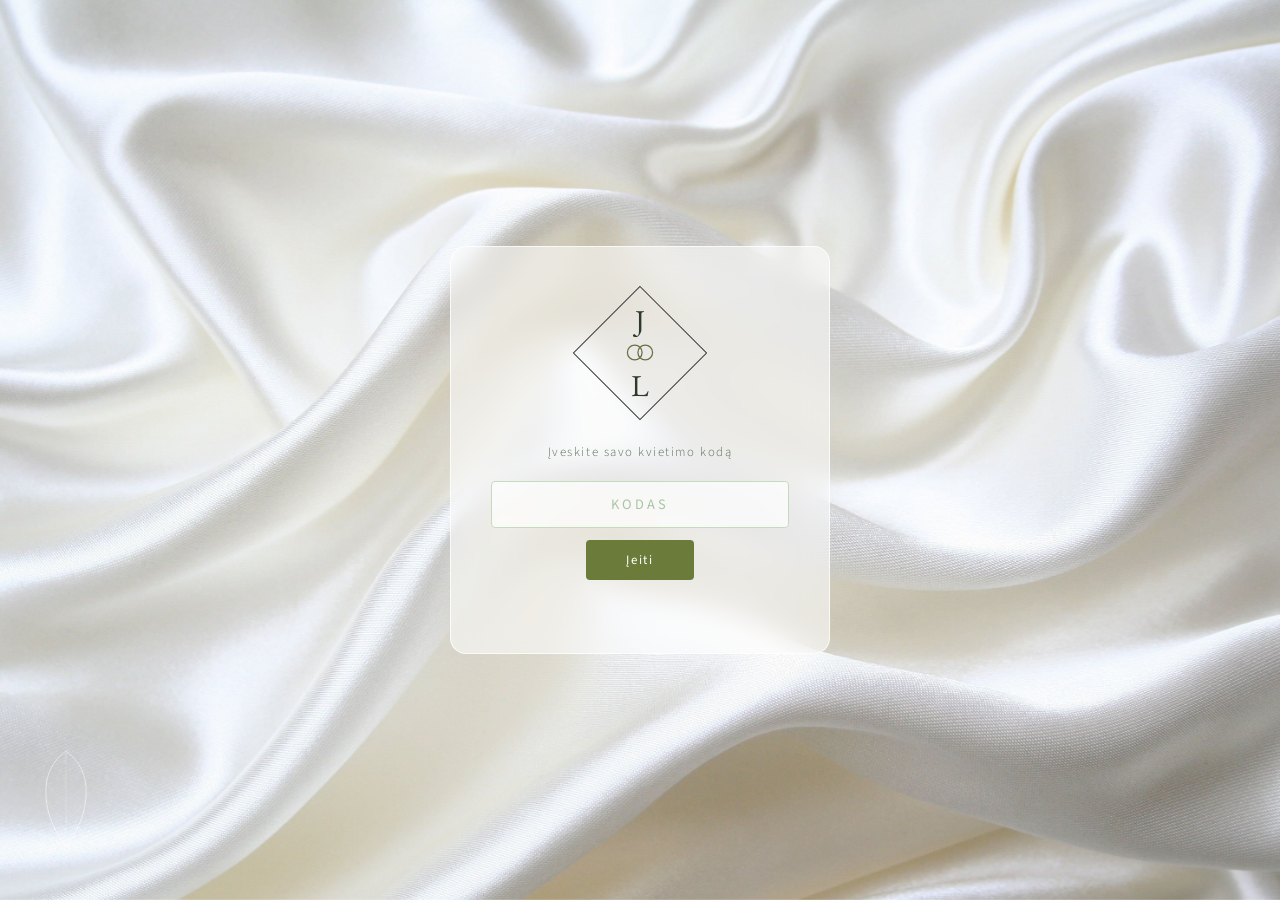
<file: index.html>
<!DOCTYPE html>
<html lang="lt">
<head>
  <meta charset="UTF-8" />
  <meta name="viewport" content="width=device-width, initial-scale=1.0" />
  <title>Joana ir Laurynas · Vestuvių kvietimas</title>
  <link rel="preconnect" href="https://fonts.googleapis.com" />
  <link rel="preconnect" href="https://fonts.gstatic.com" crossorigin />
  <link href="https://fonts.googleapis.com/css2?family=Dancing+Script:wght@500;600;700&family=EB+Garamond:ital,wght@0,400;1,400&family=Source+Sans+3:ital,wght@0,300;0,400;0,500;1,300&display=swap" rel="stylesheet" />
  <link rel="stylesheet" href="style.css" />
  <!-- Guard: redirect to gate if no valid code -->
  <script>
    (function() {
      if (!sessionStorage.getItem('weddingCode')) {
        window.location.replace('gate.html');
      }
    })();
  </script>
</head>
<body>

  <!-- ── HERO: arch background, content starts at very top ── -->
  <section class="hero">
    <div class="hero-bg-arch">
      <img
        src="hero-bg.jpg"
        alt=""
        class="hero-arch-img"
      />
    </div>

    <div class="hero-content-layer">

      <!-- Names span full width -->
      <div class="hero-names-stack">
        <span class="hero-name-first">Joana</span>
        <span class="hero-name-ir">IR</span>
        <span class="hero-name-second">Laurynas</span>
      </div>

      <div class="couple-photo-wrap">
        <img
          src="couple-photo.jpg"
          alt="Joana ir Laurynas"
          class="couple-photo"
        />
      </div>
    </div>
  </section>

  <!-- ── BANNER: MES TUOKIAMĖS ── -->
  <div class="banner">
    <h2 class="banner-text">Mes tuokiamės!</h2>
  </div>

  <!-- ── COUNTDOWN ── -->
  <section class="countdown-section">
    <div class="countdown-layout">
      <div class="date-pill-wrap">
        <div class="date-pill">2027 · Vasario 12 d.</div>
      </div>
      <div class="countdown-centre">
        <div class="cd-vline"></div>
        <div class="cd-icon">
          <svg viewBox="0 0 32 32" fill="none">
            <rect x="3" y="6" width="26" height="22" rx="2" stroke="#7a8c42" stroke-width="1.5" fill="none"/>
            <path d="M3 12H29" stroke="#7a8c42" stroke-width="1.5"/>
            <path d="M10 3V9M22 3V9" stroke="#7a8c42" stroke-width="1.5" stroke-linecap="round"/>
            <rect x="8" y="16" width="4" height="4" rx="0.5" fill="#7a8c42" opacity="0.5"/>
            <rect x="14" y="16" width="4" height="4" rx="0.5" fill="#7a8c42" opacity="0.5"/>
            <rect x="20" y="16" width="4" height="4" rx="0.5" fill="#7a8c42" opacity="0.5"/>
          </svg>
        </div>
        <div class="cd-vline"></div>
      </div>
      <div class="cd-boxes">
        <div class="cd-box"><span class="cd-num" id="cd-days">00</span><span class="cd-label">Dienos</span></div>
        <div class="cd-box"><span class="cd-num" id="cd-hours">00</span><span class="cd-label">Valandos</span></div>
        <div class="cd-box"><span class="cd-num" id="cd-mins">00</span><span class="cd-label">Minutės</span></div>
      </div>
    </div>
  </section>

  <!-- ── BANNER: PAGRINDINĖ INFORMACIJA ── -->
  <div class="banner">
    <h2 class="banner-text">Pagrindinė informacija</h2>
  </div>

  <!-- ── TIMELINE ── -->
  <section class="schedule-section">
    <div class="timeline">
      <div class="tl-event">
        <div class="tl-left">
          <span class="tl-time">14:00H</span>
          <span class="tl-desc">Santuokos ceremonija</span>
		  <p class="tl-address">( Kviečiami visi )</p>
        </div>
        <div class="tl-centre">
          <div class="tl-line"></div>
          <div class="tl-icon">
            <!-- Wedding rings icon -->
            <svg viewBox="0 0 40 40" fill="none" xmlns="http://www.w3.org/2000/svg">
              <circle cx="15" cy="22" r="8" stroke="#7a8c42" stroke-width="1.5" fill="none"/>
              <circle cx="25" cy="22" r="8" stroke="#7a8c42" stroke-width="1.5" fill="none"/>
              <path d="M20 16 C21.5 14 23 13 25 13" stroke="#7a8c42" stroke-width="1.2" stroke-linecap="round" fill="none" opacity="0.6"/>
            </svg>
          </div>
          <div class="tl-line"></div>
        </div>
        <div class="tl-right">
          <h3 class="tl-venue">Kretingos Muziejus</h3>
          <p class="tl-address">Vilniaus g. 20, Kretinga, 97102 Kretingos r. sav.</p>
          <a href="https://www.google.com/maps/dir/?api=1&amp;destination=Kretingos%20muziejus%2C%20Vilniaus%20g.%2020%2C%20Kretinga" target="_blank" rel="noopener" class="tl-map-btn">Rodyti maršrutą</a>
        </div>
      </div>

      <div class="tl-spacer"></div>

      <div class="tl-event">
        <div class="tl-left">
          <span class="tl-time">18:00H</span>
          <span class="tl-desc">Šventinio vakaro pradžia</span>
		  <p class="tl-address">( Kviečiami visi )</p>
        </div>
        <div class="tl-centre">
          <div class="tl-line"></div>
          <div class="tl-icon">
            <svg viewBox="0 0 40 40" fill="none">
              <path d="M12 6L8 20C8 24 11 27 14 27L14 34H10" stroke="#7a8c42" stroke-width="1.5" stroke-linecap="round" fill="none"/>
              <path d="M28 6L32 20C32 24 29 27 26 27L26 34H30" stroke="#7a8c42" stroke-width="1.5" stroke-linecap="round" fill="none"/>
              <path d="M14 34H26" stroke="#7a8c42" stroke-width="1.5" stroke-linecap="round"/>
              <path d="M8 14H32" stroke="#7a8c42" stroke-width="1" opacity="0.5"/>
            </svg>
          </div>
          <div class="tl-line"></div>
        </div>
        <div class="tl-right">
          <h3 class="tl-venue">Vyšnių Dvaras</h3>
          <p class="tl-address">Pušyno g. 14, Kalniškiai, 97342 Klaipėdos r. sav.</p>
          <a href="https://www.google.com/maps/dir/?api=1&amp;destination=Cherry%20Manor%2C%20Pu%C5%A1yno%20g.%2014%2C%20Kalni%C5%A1kiai%2C%20Klaip%C4%97dos%20r." target="_blank" rel="noopener" class="tl-map-btn">Rodyti maršrutą</a>
        </div>
      </div>
    </div>
  </section>

  <!-- ── BANNER: PAPILDOMA INFORMACIJA ── -->
  <div class="banner">
    <h2 class="banner-text">Papildoma informacija</h2>
  </div>

  <section class="notes-section">
    <ul class="notes-list">
      <li>Be vaišių ir gėrimų, mes taip pat pasirūpinsime ir Jūsų nakvyne.</li>
      <li>Po santuokos ceremonijos lauks laisvas laikas pasivaikščioti po rūmus ir žiemos sodą.</li>
      <li>Geriausia dovana – telpanti į vokelį. Gėlėmis jau pasirūpinta — jūsų laikas ir šypsena vertingesni už puokštę.</li>
      <li>Aprangos kodas — elegantiškas. Džiaugsimės matydami jus šventiškai pasipuošusius!</li>
      <li>Šventė skirta tik suaugusiems — dėkojame už supratimą.</li>
      <li>Prašome apie dalyvavimą pranešti iki gruodžio 1 d.</li>
    </ul>
  </section>

  <!-- ── VENUE PHOTOS ── -->
  <section class="venue-photos">
    <div class="venue-photo-card">
      <img
        src="winter-garden.jpg"
        alt="Winter Garden - Kretinga"
      />
      <p class="venue-photo-label">Kretingos Muziejus · Kretinga</p>
    </div>
    <div class="venue-photo-card">
      <img src="https://www.sventes.lt/uploads/objektas4232/vysniu-dvaras-jusu-22809.jpg" alt="Cherry Manor" />
      <p class="venue-photo-label">Vyšnių Dvaras · Klaipėdos r.</p>
    </div>
  </section>
  
  <!-- ── PERSONALIZED GREETING / OUR STORY ── -->
  <div class="story-layout">
    <!-- Photo strip ABOVE the story — filled from pirmas/ by script.js -->
    <div class="story-strip" id="storyStripTop" role="region" aria-label="Nuotraukų juosta"></div>

  <section class="invite-greeting" id="inviteGreeting">
    <div class="greeting-ornament">
      <svg viewBox="0 0 220 28" fill="none" xmlns="http://www.w3.org/2000/svg">
        <line x1="6" y1="14" x2="85" y2="14" stroke="#7a8c42" stroke-width="0.7" opacity="0.5"/>
        <path d="M110 26 L110 3" stroke="#4f5c2a" stroke-width="0.8" opacity="0.65"/>
        <ellipse cx="104" cy="20" rx="3" ry="6.5" fill="#7a8c42" opacity="0.55" transform="rotate(-25 104 20)"/>
        <ellipse cx="102" cy="13" rx="2.5" ry="5.5" fill="#7a8c42" opacity="0.5" transform="rotate(-20 102 13)"/>
        <ellipse cx="104" cy="7" rx="2" ry="4" fill="#7a8c42" opacity="0.45" transform="rotate(-12 104 7)"/>
        <ellipse cx="116" cy="20" rx="3" ry="6.5" fill="#7a8c42" opacity="0.55" transform="rotate(25 116 20)"/>
        <ellipse cx="118" cy="13" rx="2.5" ry="5.5" fill="#7a8c42" opacity="0.5" transform="rotate(20 118 13)"/>
        <ellipse cx="116" cy="7" rx="2" ry="4" fill="#7a8c42" opacity="0.45" transform="rotate(12 116 7)"/>
        <line x1="135" y1="14" x2="214" y2="14" stroke="#7a8c42" stroke-width="0.7" opacity="0.5"/>
      </svg>
    </div>
    <p class="greeting-eyebrow" id="greetingEyebrow">Mykolaičių priešistorė</p>
    <h2 class="greeting-name" id="greetingName"></h2>
    <p class="greeting-text">2019-ųjų žiemos vakarą, kai už lango tyliai snaudė šaltis, o pasaulį gaubė ilgos naktys, du jaunuoliai, nė nenutuokdami vienas apie kitą, naršė interneto platybėse.</br></br>

Joana –viso labo jauna pirmakursė studentė, išvykusi į Kauną mokslo ragauti. Popieriuje – vilnietė, o dūšia tikros kaimo dukros, nešiojanti paprastumą, nuoširdumą ir ilgesį tam, kas tikra.</br></br> Laurynas – svetur mokslus baigęs jaunuolis, sugrįžęs į gimtinę po metų Jungtinėje Karalystėje, vedamas vilties sutikti savo gyvenimo žmogų ir pradėti kelią karjeros platybėse.</br></br>

Sakoma, jog likimas žmogų suranda tada, kai šis jo mažiausiai tikisi. Taip nutiko ir jiems. Vieną akimirką abiejų telefonų ekranuose sužibo tas pats žodis – „Match!“ Ir nuo tos akimirkos jųdviejų gyvenimo gijos susipynė į vieną.
Po kelių savaičių ilgų susirašinėjimų atėjo pirmasis sausio vakaras, kai buvo išgertas pirmasis kavos puodelis. Nuo jo prasidėjo draugystė, iš draugystės užgimė ryšys, o iš ryšio – meilė. Bėgo dienos, savaitės, mėnesiai ir metai, o jųdviejų bendras kelias vis tvirtėjo.
Pirmieji bendri nuotykiai prasidėjo Kaune. Karantinas tapo pretekstu apsigyventi po vienu stogu, o jam pasibaigus jau buvo sunku įsivaizduoti gyvenimą atskirai. Meilė augo kasdienybėje – mažose akimirkose, bendruose juokuose ir tyliuose vakaruose. Kai širdyse meilės pasidarė tiek daug, jog jos nebesinorėjo laikyti vien sau, abu tarė: "Kodėl gi ja nepasidalinus?". Taip į jų gyvenimą atbėgo skardžiabalsis nenuorama Zuko. Su juo atkeliavo nauji rūpesčiai, džiaugsmai ir pamokos, padėjusios dar geriau pažinti vienam kitą, išmokti kantrybės ir drauge kurti namus. Neilgai trukus jų kelias nusidriekė į Vilnių, o vėliau – ir į Vokietiją. Per visus šiuos metus likimas ne kartą siuntė išbandymų, tačiau nė vienas jų nepalaužė. Priešingai – kiekvienas žingsnis tik dar labiau sustiprino įsitikinimą, kad tikroji laimė yra eiti gyvenimo keliu kartu, tad abu nusprendė, jog nebėr ko laukti ir laikas kelti veselę.</br></br>

Taigi, mielas Skaitytojau, jeigu šios istorijos pabaiga pasiekė Tavo akis, vadinasi, ne veltui mūsų gyvenimo keliai susikirto. Iš visos širdies esi kviečiamas tapti šios ypatingos dienos dalimi, drauge džiaugtis ir kurti gražius prisiminimus.

Lauksime Tavęs, o dabar belieka spustelėti – „Dalyvausiu" ! </p>
  </section>

    <!-- Photo strip BELOW the story — filled from antras/ by script.js -->
    <div class="story-strip" id="storyStripBottom" role="region" aria-label="Nuotraukų juosta"></div>
  </div>

  <!-- ── BANNER: RSVP ── -->
  <div class="banner banner--rsvp">
    <h2 class="banner-text">RSVP</h2>
    <div class="banner-icon">
      <svg viewBox="0 0 48 36" fill="none">
        <rect x="1" y="1" width="46" height="34" rx="3" stroke="white" stroke-width="1.5" fill="none"/>
        <path d="M1 3L24 21L47 3" stroke="white" stroke-width="1.5" fill="none"/>
      </svg>
    </div>
    <p class="banner-sub">Informavimas apie dalyvavimą mūsų šventėje</p>
  </div>

  <!-- ── RSVP ── -->
  <section class="rsvp-section">
    <div class="rsvp-layout">
      <div id="rsvpFormWrap" class="rsvp-card">
        <div class="rsvp-field">
          <label>Ar Dalyvausite? <span class="req">*</span></label>
          <div class="radio-group">
            <label class="radio-label">
              <input type="radio" name="attend" value="yes" checked onchange="setAttend('yes')" />
              Dalyvausime
            </label>
            <label class="radio-label">
              <input type="radio" name="attend" value="no" onchange="setAttend('no')" />
              Nedalyvausime
            </label>
          </div>
        </div>
        <div class="rsvp-field">
          <label>Svečių vardai <span class="req">*</span></label>
          <input id="fName" type="text" />
        </div>
        <div class="rsvp-field">
          <label>Jei norite, palikite mums žinutę</label>
          <textarea id="fMessage" placeholder="Lalalalalala....." rows="4"></textarea>
        </div>
        <button class="send-btn" id="submitBtn" onclick="submitRSVP()">
          <svg viewBox="0 0 20 20" fill="none" width="16" height="16">
            <path d="M10 2C7.2 2 5 4.2 5 7V12H3V13H17V12H15V7C15 4.2 12.8 2 10 2Z" stroke="currentColor" stroke-width="1.2" fill="none"/>
            <path d="M8 13C8 14.1 8.9 15 10 15C11.1 15 12 14.1 12 13" stroke="currentColor" stroke-width="1.2" fill="none"/>
          </svg>
          Siųsti
        </button>
        <p id="formMsg" class="form-msg"></p>
      </div>

      <div class="rsvp-quote-wrap">
        <div class="rsvp-quote-block">
          <blockquote class="rsvp-quote">
            Svarbiausia tokia meilė, kuri žino, kad skrisim, visada surasim kelią, nors be sparnų, o visa kita tik detalės ...
          </blockquote>
          <cite class="rsvp-cite">— pagal "69 Danguje"</cite>
        </div>
      </div>
    </div>


    <div id="rsvpDone" class="rsvp-done" style="display:none;">
      <div class="done-check" aria-hidden="true">
        <svg viewBox="0 0 60 60" fill="none" xmlns="http://www.w3.org/2000/svg">
          <circle class="check-circle" cx="30" cy="30" r="26" fill="none" stroke="#7a8c42" stroke-width="2"/>
          <path class="check-path" d="M18 31 L26 39 L42 22" fill="none" stroke="#7a8c42" stroke-width="2.5" stroke-linecap="round" stroke-linejoin="round"/>
        </svg>
      </div>
      <p class="done-text">Ačiū! Jūsų atsakymas gautas.</p>
      <p class="done-sub">Labai jūsų lauksime!</p>
    </div>
  </section>

  <footer class="site-footer">
    <p class="footer-text">Labai jūsų lauksime!</p>
  </footer>

  <!-- ── LIGHTBOX ── -->
  <div class="lightbox" id="lightbox" onclick="closeLightbox()">
    <button type="button" class="lightbox-close" aria-label="Uždaryti">&times;</button>
    <img id="lightboxImg" src="" alt="" />
  </div>

  <script src="script.js"></script>
</body>
</html>
</file>
<file: style.css>
/* ═══════════════════════════════════════════════════
   CUSTOM FONT — Healing Fairy Signature
═══════════════════════════════════════════════════ */
@font-face {
  font-family: 'HealingFairy';
  src: url('HealingFairy.otf') format('opentype');
  font-weight: normal;
  font-style: normal;
  font-display: swap;
}

/* ═══════════════════════════════════════════════════
   TOKENS
═══════════════════════════════════════════════════ */
:root {
  --white:        #ffffff;
  --bg:           #f8f7f2;
  --text:         #2a2a1a;
  --text-light:   #6b6b3a;
  --banner:       #6b7c3a;
  --banner-dark:  #4f5c2a;
  --icon-green:   #7a8c42;
  --cd-box-bg:    #e8ecce;
  --map-btn:      #7a8c42;
  --form-bg:      #f0f2e0;
  --border:       #c8cc96;
  --ff-hand:      'Dancing Script', cursive;
  --ff-serif:     'EB Garamond', Georgia, serif;
  --ff-body:      'Source Sans 3', sans-serif;
  --ease:         cubic-bezier(0.25, 0.46, 0.45, 0.94);
}

/* ═══════════════════════════════════════════════════
   RESET
═══════════════════════════════════════════════════ */
*, *::before, *::after { box-sizing: border-box; margin: 0; padding: 0; }
html { scroll-behavior: smooth; }
body {
  background-color: var(--bg);
  background-image:
    radial-gradient(ellipse at 15% 40%, rgba(160,175,80,0.18) 0%, transparent 55%),
    radial-gradient(ellipse at 85% 15%, rgba(140,155,60,0.14) 0%, transparent 52%),
    radial-gradient(ellipse at 55% 85%, rgba(175,185,90,0.12) 0%, transparent 50%),
    radial-gradient(ellipse at 90% 70%, rgba(150,160,70,0.10) 0%, transparent 45%);
  background-attachment: fixed;
  color: var(--text);
  font-family: var(--ff-body);
  font-weight: 300;
  font-size: 19px;
  overflow-x: hidden;
}
img { display: block; max-width: 100%; }
a { text-decoration: none; color: inherit; }

/* ═══════════════════════════════════════════════════
   SCREEN SYSTEM
═══════════════════════════════════════════════════ */
.screen { display: none; }
.screen.active { display: block; }
@keyframes fadeIn {
  from { opacity: 0; transform: translateY(20px); }
  to   { opacity: 1; transform: translateY(0); }
}
.fade-in { animation: fadeIn 0.8s var(--ease) forwards; }

/* ═══════════════════════════════════════════════════
   WATERCOLOUR BLOBS
═══════════════════════════════════════════════════ */
.wc-blob { position: absolute; border-radius: 50%; filter: blur(40px); pointer-events: none; }
.wc-blob--green-l {
  width: 420px; height: 380px;
  background: radial-gradient(ellipse, rgba(140,185,120,0.45) 0%, rgba(140,185,120,0.08) 70%, transparent 100%);
  top: -60px; left: -80px;
}
.wc-blob--green-r {
  width: 380px; height: 360px;
  background: radial-gradient(ellipse, rgba(100,160,140,0.4) 0%, rgba(100,160,140,0.08) 70%, transparent 100%);
  top: -40px; right: -60px;
}
.wc-leaf { position: absolute; pointer-events: none; opacity: 0.55; }
.wc-leaf--left  { bottom: 60px; left: 40px; width: 60px; }
.wc-leaf--right { top: 40px; right: 60px; width: 50px; opacity: 0.35; transform: rotate(30deg); }

/* ═══════════════════════════════════════════════════
   HERO
═══════════════════════════════════════════════════ */
.hero {
  position: relative;
  overflow: hidden;
  text-align: center;
  min-height: 620px;
  display: flex;
  flex-direction: column;
  align-items: center;
}
.hero-bg-arch {
  position: absolute; inset: 0; z-index: 0;
}
.hero-arch-img {
  width: 100%; height: 100%;
  object-fit: cover;
  object-position: center center;
  filter: none;
  display: block;
}
.hero-content-layer {
  position: relative; z-index: 2;
  display: flex; flex-direction: column; align-items: center;
  width: 100%; padding: 0 16px 48px;
}

/* Frosted glass card around monogram + names */
.hero-card {
  display: flex;
  flex-direction: column;
  align-items: center;
  background: rgba(255, 255, 255, 0.62);
  backdrop-filter: blur(10px);
  -webkit-backdrop-filter: blur(10px);
  border: 1px solid rgba(255, 255, 255, 0.78);
  border-radius: 20px;
  padding: 24px 48px 28px;
  margin-top: 24px;
}

.hero-monogram { display: flex; flex-direction: column; align-items: center; padding-top: 0; }
.hero-botanical { width: 220px; margin-bottom: -16px; position: relative; z-index: 1; }
.hero-botanical svg { width: 100%; height: auto; }

/* Diamond monogram */
.diamond-frame {
  position: relative; width: 160px; height: 160px;
  display: flex; align-items: center; justify-content: center;
}
.diamond-frame.sm { width: 130px; height: 130px; }
.diamond-svg { position: absolute; inset: 0; width: 100%; height: 100%; }
.diamond-letters { position: relative; z-index: 1; display: flex; flex-direction: column; align-items: center; }
.d-letter { font-family: var(--ff-serif); font-size: 2.2rem; font-weight: 400; color: var(--text); line-height: 1.2; }
.diamond-frame.sm .d-letter { font-size: 1.7rem; }

/* Gate monogram */
.monogram-wrap { display: flex; flex-direction: column; align-items: center; }
.botanical-art { width: 260px; margin-bottom: -20px; position: relative; z-index: 1; }
.botanical-art svg { width: 100%; height: auto; }

/* Dramatic stacked name layout */
.hero-names-stack {
  display: flex;
  flex-direction: column;
  align-items: flex-start;
  line-height: 0.85;
  margin-top: 0;
  gap: 0;
  width: 100%;
  padding: 80px 8% 0;
}
.hero-name-first {
  font-family: 'HealingFairy', cursive;
  font-size: clamp(5rem, 15vw, 11rem);
  color: #111;
  line-height: 0.8;
  align-self: flex-start;
  margin-bottom: -0.1em;
}
.hero-name-ir {
  font-family: var(--ff-serif);
  font-style: normal;
  font-size: clamp(1.1rem, 2.5vw, 1.8rem);
  color: #111;
  letter-spacing: 0.4em;
  text-transform: uppercase;
  font-weight: 400;
  line-height: 1.2;
  align-self: center;
  margin: 0.15em 0 0.15em -8%;   /* centre but nudged left */
}
.hero-name-second {
  font-family: 'HealingFairy', cursive;
  font-size: clamp(5.5rem, 17vw, 13rem);
  color: #111;
  line-height: 0.8;
  align-self: flex-end;
  margin-top: -0.25em;            /* raised more */
  margin-bottom: 0.1em;
}

/* Couple photo */
.couple-photo-wrap {
  display: flex; justify-content: center;
  padding: 72px 16px 0;
  position: relative; z-index: 2;
}
.couple-photo {
  width: min(460px, 72vw);
  aspect-ratio: 3/4;
  object-fit: cover;
  object-position: center top;
  border-radius: 230px 230px 12px 12px;
  box-shadow: 0 12px 48px rgba(0,0,0,0.18);
}

/* ═══════════════════════════════════════════════════
   PERSONALIZED GREETING / OUR STORY
═══════════════════════════════════════════════════ */
.story-layout {
  display: flex;
  flex-direction: column;
  align-items: center;
  padding: 32px 0 8px;
}

/* Horizontal photo strips (above & below the story box) */
.story-strip {
  width: 100%;
  display: flex;
  gap: 16px;
  overflow-x: auto;
  padding: 8px 24px 14px;
  scroll-snap-type: x proximity;
  scroll-padding-inline: 24px;
  overscroll-behavior-x: contain;
  -webkit-overflow-scrolling: touch;
  scrollbar-width: thin;
  scrollbar-color: var(--border) transparent;
}
.story-strip::-webkit-scrollbar { height: 6px; }
.story-strip::-webkit-scrollbar-track { background: transparent; }
.story-strip::-webkit-scrollbar-thumb { background: var(--border); border-radius: 3px; }
/* Centres the row when all photos fit on screen, stays scrollable when they don't */
.story-card:first-child { margin-left: auto; }
.story-card:last-child  { margin-right: auto; }

.story-card {
  flex: 0 0 auto;
  width: clamp(190px, 30vw, 325px);
  aspect-ratio: 4 / 3;
  padding: 0;
  border: 4px solid rgba(255, 255, 255, 0.85);
  border-radius: 14px;
  overflow: hidden;
  background: none;
  cursor: pointer;
  scroll-snap-align: start;
  box-shadow: 0 6px 20px rgba(60, 90, 50, 0.18);
  transition: transform 0.35s var(--ease), box-shadow 0.35s var(--ease);
}
@media (hover: hover) {
  .story-card:hover {
    transform: translateY(-4px);
    box-shadow: 0 12px 28px rgba(60, 90, 50, 0.28);
  }
}
.story-card img {
  width: 100%;
  height: 100%;
  object-fit: cover;
  display: block;
}

.invite-greeting {
  width: 66%;
  text-align: center;
  padding: 56px 48px;
  margin: 40px 0;
  background: rgba(255, 255, 255, 0.5);
  border: 1px solid rgba(255, 255, 255, 0.78);
  border-radius: 18px;
  backdrop-filter: blur(8px);
  -webkit-backdrop-filter: blur(8px);
  box-shadow: 0 4px 28px rgba(90, 130, 80, 0.08);
}
.greeting-ornament {
  display: flex;
  justify-content: center;
  margin-bottom: 24px;
}
.greeting-ornament svg {
  width: 220px;
  height: auto;
  max-width: 90%;
}
.greeting-eyebrow {
  font-family: var(--ff-serif);
  font-size: 0.95rem;
  letter-spacing: 0.34em;
  text-transform: uppercase;
  color: var(--text-light);
  margin-bottom: 36px;
}
.greeting-name {
  font-family: 'HealingFairy', cursive;
  font-size: clamp(2.8rem, 6.5vw, 4.2rem);
  font-weight: normal;
  color: #111;
  line-height: 1;
  margin-bottom: 36px;
}
.greeting-text {
  font-family: var(--ff-serif);
  font-size: clamp(1.05rem, 2vw, 1.2rem);
  font-style: italic;
  color: var(--text);
  line-height: 1.75;
  max-width: 1080px;
  margin: 0 auto;
}

@media (max-width: 900px) {
  .invite-greeting { width: auto; align-self: stretch; margin: 28px 16px; }
}
@media (max-width: 640px) {
  .invite-greeting { padding: 44px 24px; }
  .story-strip { gap: 12px; padding: 8px 16px 12px; scroll-padding-inline: 16px; }
  .story-card { width: clamp(175px, 52vw, 250px); }
}

/* ═══════════════════════════════════════════════════
   LIGHTBOX
═══════════════════════════════════════════════════ */
.lightbox {
  position: fixed;
  inset: 0;
  z-index: 100;
  display: none;
  align-items: center;
  justify-content: center;
  padding: 4vh 4vw;
  background: rgba(30, 36, 22, 0.85);
  backdrop-filter: blur(6px);
  -webkit-backdrop-filter: blur(6px);
  cursor: zoom-out;
  overscroll-behavior: none;
}
.lightbox.open { display: flex; animation: lbFade 0.25s ease; }
@keyframes lbFade { from { opacity: 0; } to { opacity: 1; } }
.lightbox img {
  max-width: 100%;
  max-height: 92vh;
  border-radius: 10px;
  box-shadow: 0 20px 60px rgba(0, 0, 0, 0.5);
}
.lightbox-close {
  position: absolute;
  top: 14px;
  right: 24px;
  background: none;
  border: none;
  color: rgba(255, 255, 255, 0.9);
  font-size: 2.8rem;
  font-weight: 300;
  line-height: 1;
  cursor: pointer;
  font-family: var(--ff-body);
}
.lightbox-close:hover { color: #fff; }

/* ═══════════════════════════════════════════════════
   GREEN BANNER STRIPS
═══════════════════════════════════════════════════ */
.banner { background: var(--banner); padding: 32px 24px; text-align: center; }
.banner-text {
  font-family: var(--ff-hand);
  font-size: clamp(2.4rem, 6vw, 3.6rem);
  color: var(--white); font-weight: 600; letter-spacing: 0.02em;
}
.banner--rsvp { padding: 36px 24px 28px; }
.banner-icon { margin: 18px auto 14px; width: 52px; opacity: 0.9; }
.banner-icon svg { width: 100%; height: auto; }
.banner-sub {
  font-family: var(--ff-body); font-size: 0.95rem; font-weight: 400;
  letter-spacing: 0.18em; text-transform: uppercase;
  color: rgba(255,255,255,0.85); margin-top: 10px;
}

/* ═══════════════════════════════════════════════════
   COUNTDOWN
═══════════════════════════════════════════════════ */
.countdown-section { background: transparent; padding: 48px 24px; }
.countdown-layout {
  max-width: 820px; margin: 0 auto;
  display: flex; align-items: center; justify-content: center;
}
.date-pill-wrap { flex: 1; display: flex; justify-content: center; }

/* Date pill — big and bold */
.date-pill {
  border: 2.5px solid var(--banner);
  border-radius: 50px;
  padding: 14px 40px;
  font-family: var(--ff-hand);
  font-size: clamp(1.4rem, 3vw, 2rem);
  font-weight: 700;
  color: var(--banner);
  white-space: nowrap;
  letter-spacing: 0.03em;
}

.countdown-centre {
  display: flex; flex-direction: column; align-items: center;
  width: 64px; flex-shrink: 0;
}
.cd-vline { width: 1px; height: 36px; background: var(--border); }
.cd-icon { width: 40px; height: 40px; padding: 4px; }
.cd-icon svg { width: 100%; height: 100%; }

.cd-boxes { flex: 1; display: flex; justify-content: center; gap: 10px; }
.cd-box {
  background: rgba(222, 235, 216, 0.7);
  padding: 16px 20px;
  display: flex; flex-direction: column; align-items: center;
  min-width: 80px;
}
.cd-num {
  font-family: var(--ff-body);
  font-size: clamp(2.4rem, 6vw, 3.6rem);
  font-weight: 300; color: var(--banner); line-height: 1;
}
.cd-label {
  font-size: 0.82rem; font-weight: 400;
  letter-spacing: 0.1em; color: var(--text-light);
  text-transform: capitalize; margin-top: 8px;
}

/* ═══════════════════════════════════════════════════
   TIMELINE
═══════════════════════════════════════════════════ */
.schedule-section { background: transparent; padding: 40px 24px 20px; }
.timeline { max-width: 820px; margin: 0 auto; display: flex; flex-direction: column; }

.tl-event {
  display: grid; grid-template-columns: 1fr 64px 1fr;
  align-items: center; min-height: 120px;
}
.tl-left { display: flex; flex-direction: column; align-items: flex-end; gap: 6px; }
.tl-time {
  font-family: var(--ff-body); font-size: 1.45rem;
  font-weight: 500; color: var(--banner); letter-spacing: 0.05em;
}
.tl-desc { font-family: var(--ff-serif); font-size: 1.35rem; color: var(--text-light); }

.tl-centre { display: flex; flex-direction: column; align-items: center; height: 100%; }
.tl-line { flex: 1; width: 1px; background: var(--border); min-height: 24px; }
.tl-icon { width: 46px; height: 46px; flex-shrink: 0; padding: 4px; }
.tl-icon svg { width: 100%; height: 100%; }

.tl-right { display: flex; flex-direction: column; align-items: flex-start; padding-left: 20px; gap: 8px; }
.tl-venue {
  font-family: var(--ff-serif);
  font-size: clamp(1.3rem, 3vw, 1.7rem);
  font-weight: 400; color: var(--text);
}
.tl-address {
  font-family: var(--ff-body); font-size: 0.9rem;
  font-weight: 300; color: var(--text-light);
  font-style: italic; line-height: 1.45;
}
.tl-venue-note {
  font-family: var(--ff-body); font-size: 0.9rem;
  font-weight: 300; color: var(--text-light);
  line-height: 1.55; font-style: italic; max-width: 340px;
}
.tl-map-btn {
  display: inline-block; background: var(--map-btn); color: white;
  padding: 13px 28px; font-family: var(--ff-body);
  font-size: 0.92rem; font-weight: 400;
  border-radius: 3px; transition: background 0.3s; letter-spacing: 0.05em;
}
.tl-map-btn:hover { background: var(--banner-dark); }

.tl-spacer {
  display: grid; grid-template-columns: 1fr 64px 1fr; height: 48px;
}
.tl-spacer::before {
  content: ''; grid-column: 2;
  border-left: 1px solid var(--border); margin: 0 auto;
}

/* ═══════════════════════════════════════════════════
   NOTES
═══════════════════════════════════════════════════ */
.notes-section { background: transparent; padding: 48px 24px 36px; }
.notes-list {
  max-width: 680px; margin: 0 auto;
  padding-left: 24px;
  display: flex; flex-direction: column; gap: 16px;
}
.notes-list li {
  font-size: 1.15rem; font-weight: 300;
  color: var(--text); line-height: 1.75; list-style: disc;
}

/* ═══════════════════════════════════════════════════
   VENUE PHOTOS
═══════════════════════════════════════════════════ */
.venue-photos { display: grid; grid-template-columns: 1fr 1fr; gap: 0; }
.venue-photo-card { position: relative; overflow: hidden; aspect-ratio: 16/9; }
.venue-photo-card img {
  width: 100%; height: 100%; object-fit: cover;
  transform: scale(1.05);
  transition: transform 0.5s var(--ease); filter: saturate(0.85);
}
@media (hover: hover) {
  .venue-photo-card:hover img { transform: scale(1.09); }
}
.venue-photo-label {
  position: absolute; bottom: 0; left: 0; right: 0;
  background: rgba(90, 112, 85, 0.75); color: white;
  font-family: var(--ff-body); font-size: 0.85rem; font-weight: 400;
  letter-spacing: 0.12em; text-align: center; padding: 10px;
  text-transform: uppercase;
}

/* ═══════════════════════════════════════════════════
   RSVP
═══════════════════════════════════════════════════ */
.rsvp-section { background: transparent; padding: 56px 0 72px; }
.rsvp-layout {
  max-width: 100%;
  display: grid; grid-template-columns: 60fr 40fr;
  gap: 0; align-items: start;
}
.rsvp-card {
  border: 1px solid var(--border); border-radius: 12px;
  margin-left: clamp(24px, 6vw, 80px);
  padding: 44px 52px;
  background: rgba(255,255,255,0.9); backdrop-filter: blur(8px);
  display: flex; flex-direction: column; gap: 24px;
  box-shadow: 0 2px 20px rgba(90,130,80,0.1);
}
.rsvp-field { display: flex; flex-direction: column; gap: 10px; }
.rsvp-field label { font-size: 1.05rem; font-weight: 500; color: var(--text); letter-spacing: 0.02em; }
.req { color: #b85c5c; margin-left: 2px; }
.radio-group { display: flex; flex-direction: column; gap: 12px; padding-left: 4px; }
.radio-label {
  display: flex; align-items: center; gap: 12px;
  min-height: 44px; /* comfortable touch target */
  font-size: 1.1rem; font-weight: 300; color: var(--text); cursor: pointer;
}
.radio-label input[type="radio"] {
  accent-color: var(--banner); width: 18px; height: 18px; cursor: pointer;
}
.rsvp-card input[type="text"],
.rsvp-card input[type="email"],
.rsvp-card textarea {
  width: 100%; background: var(--form-bg);
  border: none; border-radius: 4px; padding: 15px 18px;
  font-family: var(--ff-body); font-size: 1.05rem; font-weight: 300;
  color: var(--text); outline: none; resize: vertical; transition: background 0.2s;
}
.rsvp-card input:focus, .rsvp-card textarea:focus { background: #deebd8; }
.rsvp-card textarea::placeholder { color: #90ae88; font-size: 1rem; }
.send-btn {
  display: flex; align-items: center; justify-content: center; gap: 8px;
  width: 100%; background: var(--form-bg); border: none; border-radius: 4px; padding: 16px;
  font-family: var(--ff-body); font-size: 1.05rem; font-weight: 500;
  color: var(--text); cursor: pointer; transition: background 0.3s, color 0.3s; letter-spacing: 0.05em;
}
.send-btn:hover { background: var(--banner); color: white; }
.send-btn:disabled { opacity: 0.5; cursor: not-allowed; }
.form-msg { text-align: center; font-size: 0.95rem; color: var(--banner); min-height: 1em; }
.form-msg.error { color: #b85c5c; }

/* Quote column */
.rsvp-quote-wrap { padding: 52px 8% 52px 44px; display: flex; flex-direction: column; gap: 28px; justify-content: center; }
.rsvp-quote-block { display: flex; flex-direction: column; gap: 12px; }
.rsvp-quote-divider { width: 40px; height: 1px; background: var(--border); margin: 4px 0; }
.rsvp-quote {
  font-family: var(--ff-serif);
  font-size: clamp(1.2rem, 2.2vw, 1.55rem);
  font-style: italic; color: var(--text); line-height: 1.75; border: none; padding: 0;
}
.rsvp-quote--playful { font-size: clamp(1.1rem, 2vw, 1.35rem); color: var(--text-light); }
.rsvp-cite {
  font-family: var(--ff-body); font-size: 0.9rem; font-weight: 400;
  color: var(--text-light); letter-spacing: 0.08em; font-style: normal;
}
.rsvp-done { text-align: center; padding: 64px 24px; animation: fadeIn 0.8s var(--ease); }
.done-check { width: 84px; height: 84px; margin: 0 auto 24px; }
.done-check svg { width: 100%; height: 100%; }
.check-circle {
  stroke-dasharray: 165;
  stroke-dashoffset: 165;
  animation: draw 0.65s var(--ease) 0.15s forwards;
}
.check-path {
  stroke-dasharray: 50;
  stroke-dashoffset: 50;
  animation: draw 0.4s var(--ease) 0.7s forwards;
}
@keyframes draw {
  to { stroke-dashoffset: 0; }
}
.done-text { font-family: var(--ff-hand); font-size: 2.6rem; color: var(--banner); margin-bottom: 14px; }
.done-sub { font-size: 1.1rem; color: var(--text-light); }

/* RSVP form leaving animation */
@keyframes fadeOut {
  from { opacity: 1; transform: translateY(0); }
  to   { opacity: 0; transform: translateY(-12px); }
}
.rsvp-layout.is-leaving {
  animation: fadeOut 0.45s var(--ease) forwards;
  pointer-events: none;
}

/* ═══════════════════════════════════════════════════
   FOOTER
═══════════════════════════════════════════════════ */
.site-footer { background: var(--banner); padding: 48px 24px; text-align: center; }
.footer-text {
  font-family: var(--ff-hand);
  font-size: clamp(2.4rem, 7vw, 3.6rem);
  color: white; font-weight: 600;
}

/* ═══════════════════════════════════════════════════
   RESPONSIVE
═══════════════════════════════════════════════════ */
@media (max-width: 860px) {
  .rsvp-layout { grid-template-columns: 1fr; }
  .rsvp-card {
    border-radius: 12px;
    margin-left: clamp(16px, 4vw, 40px);
    margin-right: clamp(16px, 4vw, 40px);
    padding: 40px 32px;
  }
  .rsvp-quote-wrap { padding: 36px clamp(16px, 4vw, 40px); }
}
@media (max-width: 640px) {
  .venue-photos { grid-template-columns: 1fr; }
  .countdown-layout { flex-direction: column; gap: 24px; }
  .date-pill-wrap { width: 100%; }
  .countdown-centre { flex-direction: row; width: 100%; justify-content: center; }
  .cd-vline { width: 32px; height: 1px; }
  .cd-boxes { width: 100%; }
  .cd-box { flex: 1; min-width: unset; padding: 14px 8px; }
  .tl-event, .tl-spacer { grid-template-columns: 1fr 48px 1fr; }
  .rsvp-card { padding: 32px 20px; margin-left: 12px; margin-right: 12px; }
  .rsvp-quote-wrap { padding: 28px 20px; }
  .couple-photo { width: min(340px, 85vw); }
}
@media (max-width: 400px) {
  .tl-event, .tl-spacer { grid-template-columns: 90px 44px 1fr; }
  .tl-time { font-size: 1rem; }
  .tl-desc { font-size: 0.9rem; }
}
</file>
